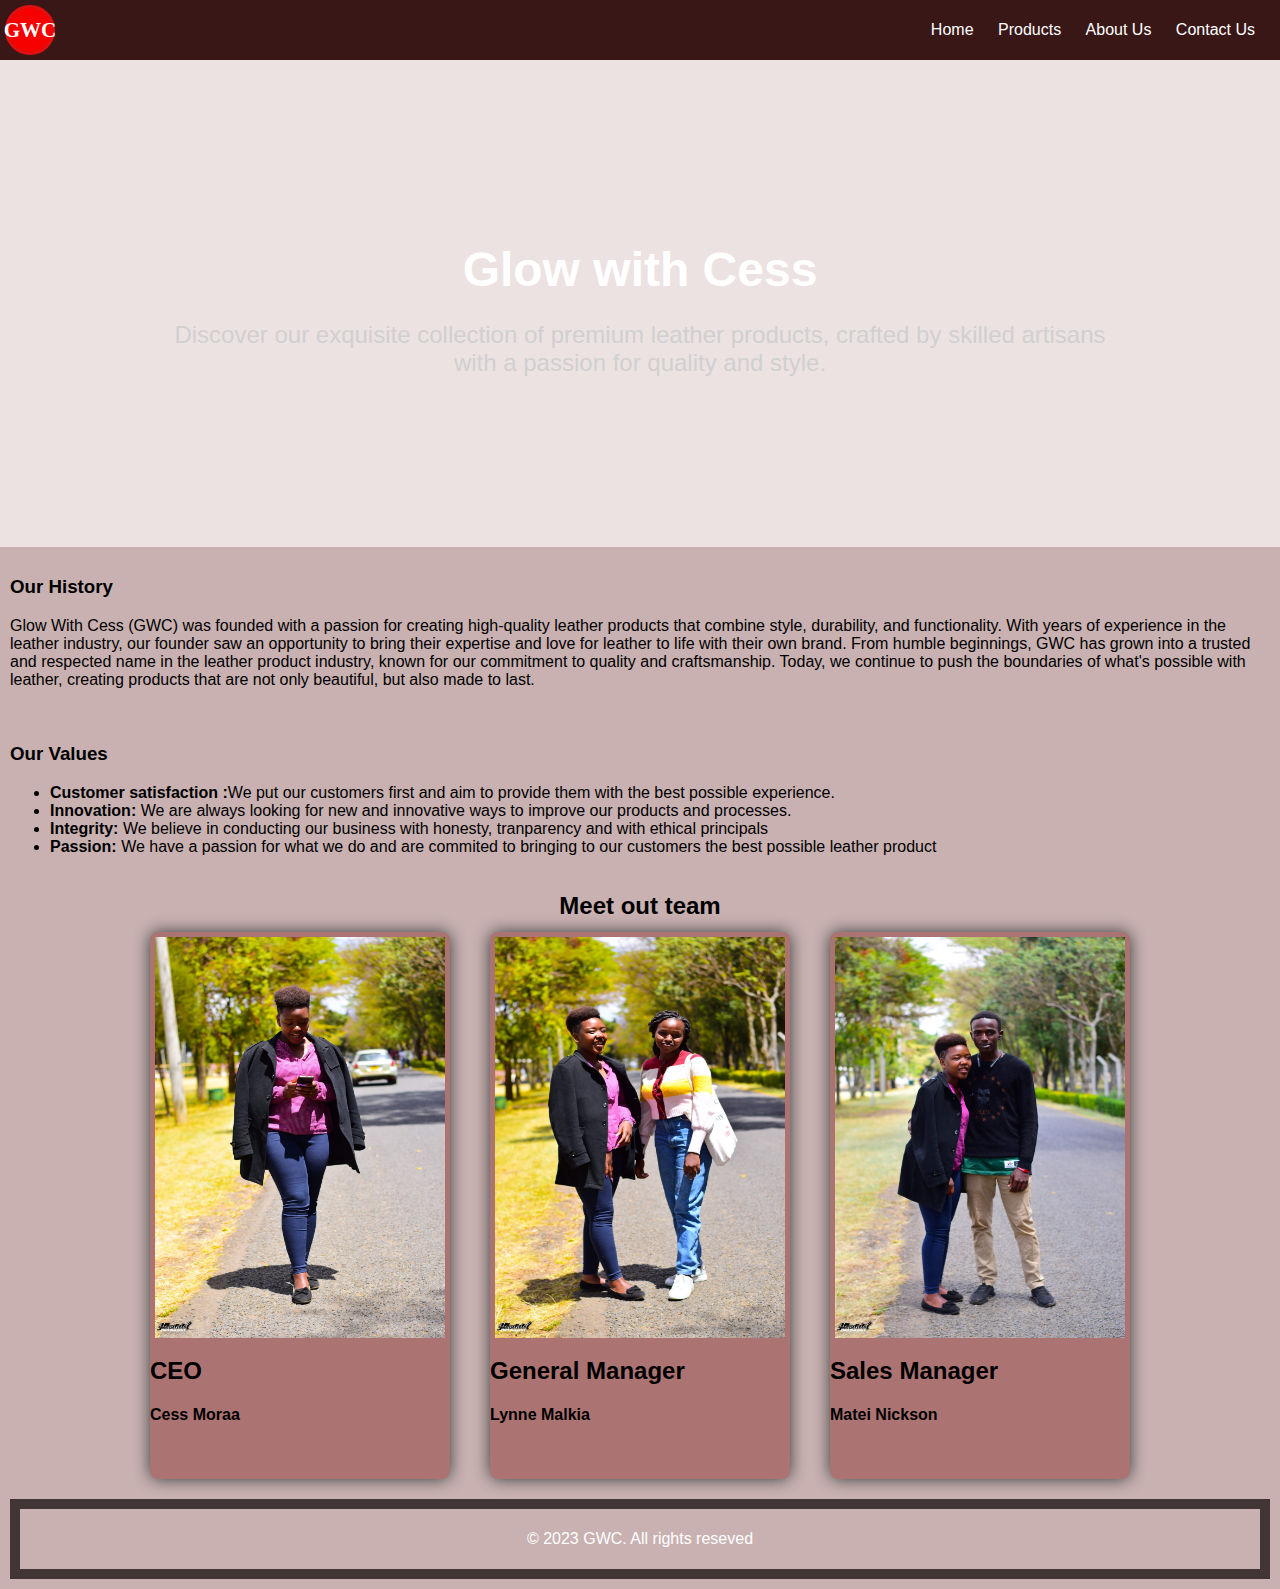
<file: about.html>
<!DOCTYPE html>
<html>
  <head>
    <title>Glow With Cess</title>
    <meta name="viewport" content="width=device-width, initial-scale=1">
    <link rel="stylesheet" href="index.css">
    <link rel="icon" href="images/icon.png" type="image/x-icon">
  </head>
  <body>
    <header>
      <nav>
        <div class="logo">
         <h3><a href="index.html">GWC</a></h3>
        </div>
        <ul>
          <li><a href="#"><p>Home</p></a></li>
          <li><a href="product.html">Products</a></li>
          <li><a href="about.html">About Us</a></li>
          <li><a href="contact.html">Contact Us</a></li>
        </ul>
      </nav>
    </header>
    <main>
      <section class="hero-image">
        <h1>Glow with Cess</h1>
        <p>Discover our exquisite collection of premium leather products, crafted
             by skilled artisans with a passion for quality and style.</p>
      </section>

    <section id="history">
      <div>
        <h3>Our History</h3>
        <p>Glow With Cess (GWC) was founded with a passion for creating high-quality leather products that combine style, durability, and functionality. With years of experience in the leather industry, our founder saw an opportunity to bring their expertise and love for leather to life with their own brand. From humble beginnings, GWC has grown into a trusted and respected name in the leather product industry, known for our commitment to quality and craftsmanship. Today, we continue to push the boundaries of what's possible with leather, creating products
             that are not only beautiful, but also made to last.</p>
        
      </div>
    </section>

    <section id="values">
      <div>
        <h3>Our Values</h3>
        <ul>
          <li><strong>Customer satisfaction :</strong>We put our customers first and aim to provide them with the best possible experience.</li>
          <li><strong>Innovation:</strong> We are always looking for new and innovative ways to improve our products and processes.</li>
          <li><strong>Integrity:</strong> We believe in conducting our business with honesty, tranparency and with ethical principals</li>
          <li><strong>Passion:</strong> We have a passion for what we do and are commited to bringing to our customers the best possible leather product</li>
        </ul>
      </div>
        <section class="featured-products">
        <div class="text">
          <h2>Meet out team</h2>
        </div>
       
        <div class="product">
          <img src="images/cess.jpeg" alt="CEO">
          <h3>CEO</h3>
          <h4>Cess Moraa</h4>
         
        </div>
        <div class="product">
          <img src="images/lynne.jpg" alt="">
          <h3>General Manager</h3>
          <h4>Lynne Malkia</h4>
        </div>

        <div class="product">
          <img src="images/matei.jpeg" alt="Leather handbag">
          <h3>Sales Manager</h3>
          <h4>Matei Nickson</h4>
       
        </div>
      </section>
    <footer>
      <div class="container">
        <p>&copy; 2023 GWC. All rights reseved</p>
      </div>
    </footer>
  </body>
</html>
</file>
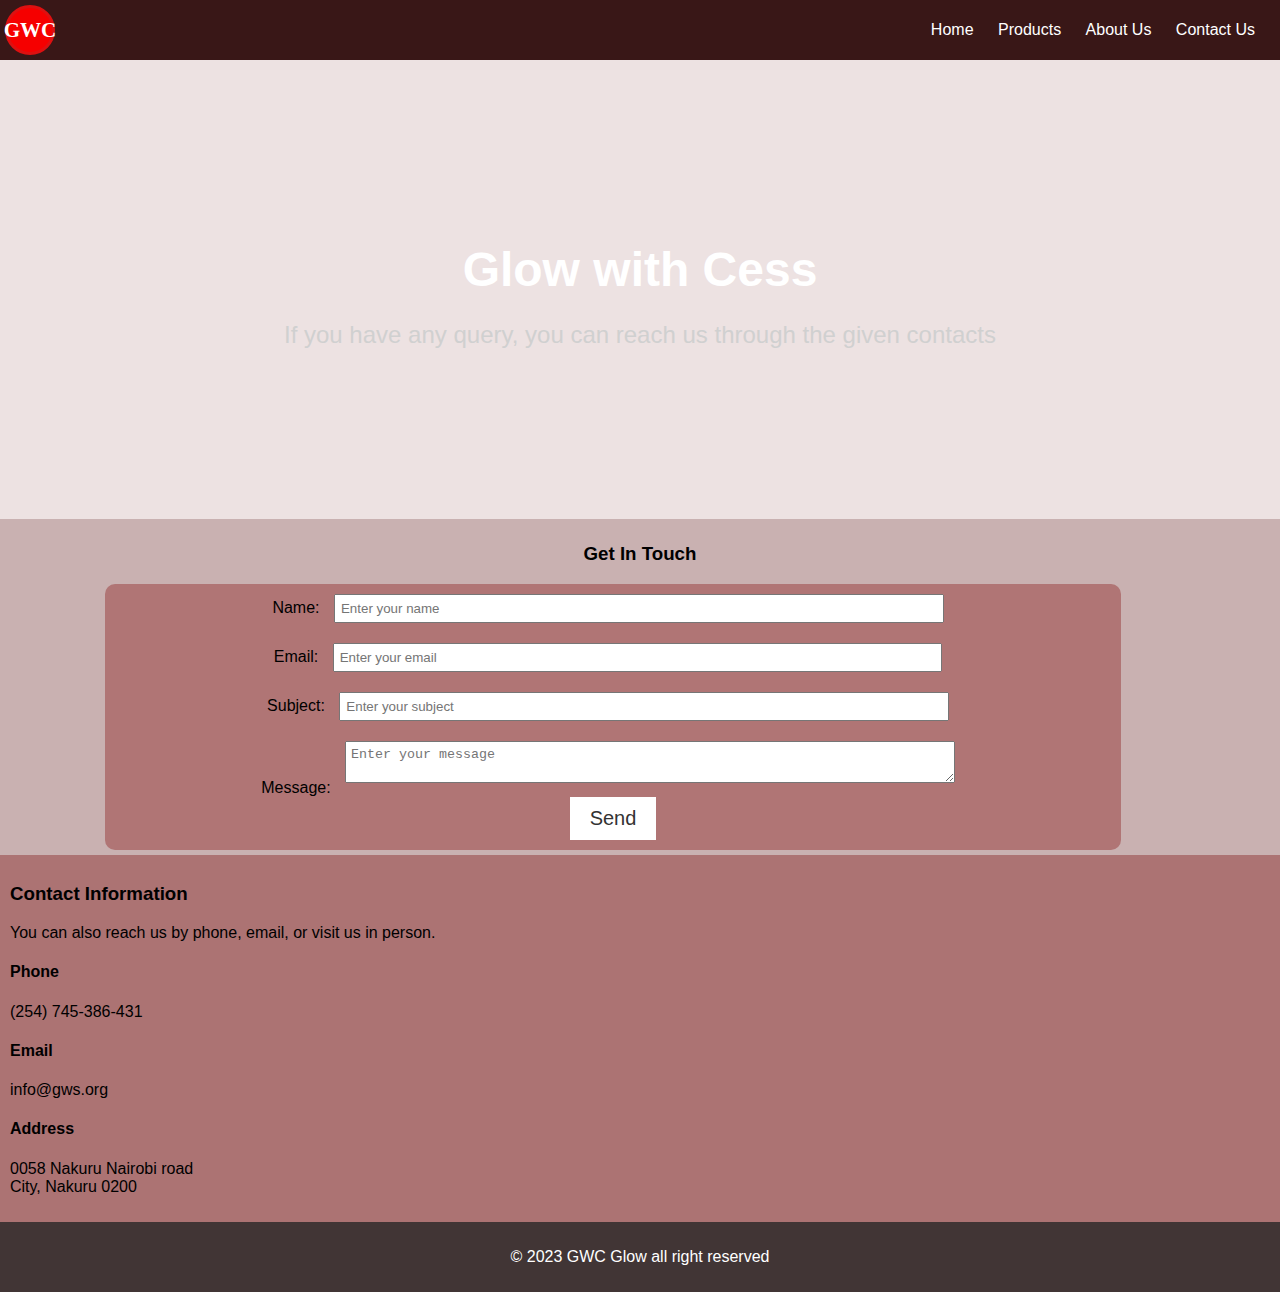
<file: contact.html>
<!DOCTYPE html>
<html>
  <head>
    <title>Glow With Cess</title>
    <meta name="viewport" content="width=device-width, initial-scale=1">
    <link rel="stylesheet" href="index.css">
    <link rel="icon" href="images/icon.png" type="image/x-icon">
  </head>
  <body>
    <header>
      <nav>
        <div class="logo">
         <h3><a href="index.html">GWC</a></h3>
        </div>
        <ul>
          <li><a href="#"><p>Home</p></a></li>
          <li><a href="product.html">Products</a></li>
          <li><a href="about.html">About Us</a></li>
          <li><a href="contact.html">Contact Us</a></li>
        </ul>
      </nav>
    </header>
    <main>
      <section class="hero-image">
        <h1>Glow with Cess</h1>
        <p>If you have any query, you can reach us through the given contacts</p>
      </section>
      <section id="contact-form">
        <div class="container">
          <h3>Get In Touch</h3>
          <form class="form">
            <label for="name">Name: </label>
            <input type="text" id="name" name="name" placeholder="Enter your name" required>
            <br>
            <label for="email">Email: </label>
            <input type="email" id="email" name="email" placeholder="Enter your email" required>
            <br>
            <label for="subject">Subject: </label>
            <input type="text" id="subject" name="subject" placeholder="Enter your subject" required>
            <br>
            <label for="message">Message:</label>
            <textarea id="message" name="message" placeholder="Enter your message" required></textarea>
            <br>
            <button>Send</button>
          </form>
        </div>
      </section>
    <section id="contact-info">
      <div class="contact">
        <h3>Contact Information</h3>
        <p>You can also reach us by phone, email, or visit us in person.</p>
        <div class="contact-method">
          <i class="fa fa-phone"></i>
          <h4>Phone</h4>
          <p>(254) 745-386-431</p>
        </div>
        <div class="contact-method">
          <i class="fa fa-envelope"></i>
          <h4>Email</h4>
          <p>info@gws.org</p>
        </div>
        <div class="contact-method">
          <i class="fa fa-map-marker"></i><h4>Address</h4>
          <p>0058 Nakuru Nairobi road<br>City, Nakuru 0200</p>
        </div>
      </div>
    </section>
    <footer>
      <div>
        <p>&copy; 2023 GWC Glow all right reserved</p>
      </div>
    </footer>
  </body>
</html>
</file>
<file: index.css>
* {
    box-sizing: border-box;
  }
  
  body {
    margin: 0;
    font-family: Arial, sans-serif;
    background-color: #ede2e2;
  }
  
  header {
    background-color: #391717;
    color: #fff;
    padding: 5px;
  }
  .logo
  {
    color:rgb(255, 255, 255);
    background-color: #f60000;
    font-family: Cambria, Cochin, Georgia, Times, 'Times New Roman', serif;
    width:50px;
    height: 50px;
    font-size: 18px;
    font-weight:300;
    text-shadow: #f60000;
    border: solid rgb(222, 16, 16);
    border-radius: 50%;
    display: flex;
    justify-content: center;
    align-items:center ;
  }
  header nav .logo h3 a:hover{
    
    color: rgb(255, 255, 255);
    
  }
  nav ul {
    list-style: none;
    margin: 0;
    padding: 0;
    margin-top: -50px;
    float: right;
  }
  
  nav li {
    display: inline-block;
    margin-right: 20px;
  }

  nav a:hover{
    
    color: rgb(0, 8, 255);
    
  }
  
  nav a {
    color: #fff;
    text-decoration: none;
  }
  
  main {
    padding: 0px;
  }
  
  .hero-image {
    background-image: url("https://images.pexels.com/photos/5462565/pexels-photo-5462565.jpeg?auto=compress&cs=tinysrgb&w=1260&h=750&dpr=1");
    background-size: cover;
    background-position: center;
    text-align: center;
    padding: 150px;
  }
  
  .hero-image h1 {
    font-size: 48px;
    margin-bottom: 20px;
    color: rgb(255, 255, 255);
  }
  
  .hero-image p {
    font-size: 24px;
    margin-bottom: 20px;
    color: rgb(208, 208, 208);
  }
  
  .featured-products{
    background-color: rgb(201, 177, 177);
    display: flex;
    flex-wrap: wrap;
    justify-content: center;
  }
  .featured-products .text{
    height: 40px;
    width: 100%;
    text-align: center;
  }
  
  .product{
    background-color: #ac7373;
    border:#ffffff;
    border-radius: 8px;
    height:auto ;
    width: 300px;
    margin: 20px;
    box-shadow:0 0 15px #221e1e, 0 0 10px #eaeaea;
    z-index:999;
    cursor: pointer;
    transition-property: all;
    transition-duration: 0.3s;
    transition-timing-function: ease;
  }
  
  .product img {
    width: 100%;
    padding: 5px;
    height: 75%;
  }
  .product button
  {
    width: fit-content;
    color: #ffffff;
    border-radius: 20px;
    background-color: rgb(232, 131, 0);
  }

  .product .btn
  {
    width: 100%;
    height:100px;
    display:inline-block;
    justify-content: center;
  }
  .product .btn button{
    float: right;
    margin-top: -50px;
    margin-right: 15px;
  }
  .product button:hover{
    background-color: darkolivegreen;
  }
  .product:hover{
    transform: scale(1.1);
  }
  
  .product h3 {
    font-size: 24px;
    margin-top: 10px;
    margin-bottom: 5px;
  }
  
  .product-category p {
    font-size: 16px;
    margin-bottom: 20px;
  }
  
  button {
    background-color: #fff;
    color: #333;
    border: none;
    padding: 10px 20px;
    font-size: 20px;
    cursor: pointer;
    }
    #history, #values{
    background-color: rgb(201, 177, 177);
      padding: 10px;;
    }
    #contact-info
    {
     
      background-color: rgb(201, 177, 177);
    }
    .contact
    {
        background-color: #ac7373;
        padding: 10px;
    }
    .container
    {
      background-color: rgb(201, 177, 177);
      padding: 5px;
      justify-content: center;
      align-items: center;
      text-align: center;
    }
    .form
    {
      padding-bottom: 10px;
      border-radius: 10px;
      width: 80%;
      height: auto;
      margin: 0 100px;
      justify-content: center;
      background-color: #b07575;
    }
    #name{
      width: 60%;
      padding: 5px;
      margin: 10px;
    }
    #email
    {
      width: 60%;
      padding: 5px;
      margin: 10px;
    }
    #subject
    {
      width: 60%;
      padding: 5px;
      margin: 10px;
    }
    #message
    {
      width: 60%;
      padding: 5px;
      margin: 10px;
    }

  .form   button {
    background-color: #fff;
    padding: 10px 20px;
    font-size: 20px;
    cursor: pointer;
    }

    footer {
    background-color: #413535;
    color: #fff;
    padding: 10px;
    text-align: center;
    }
</file>
